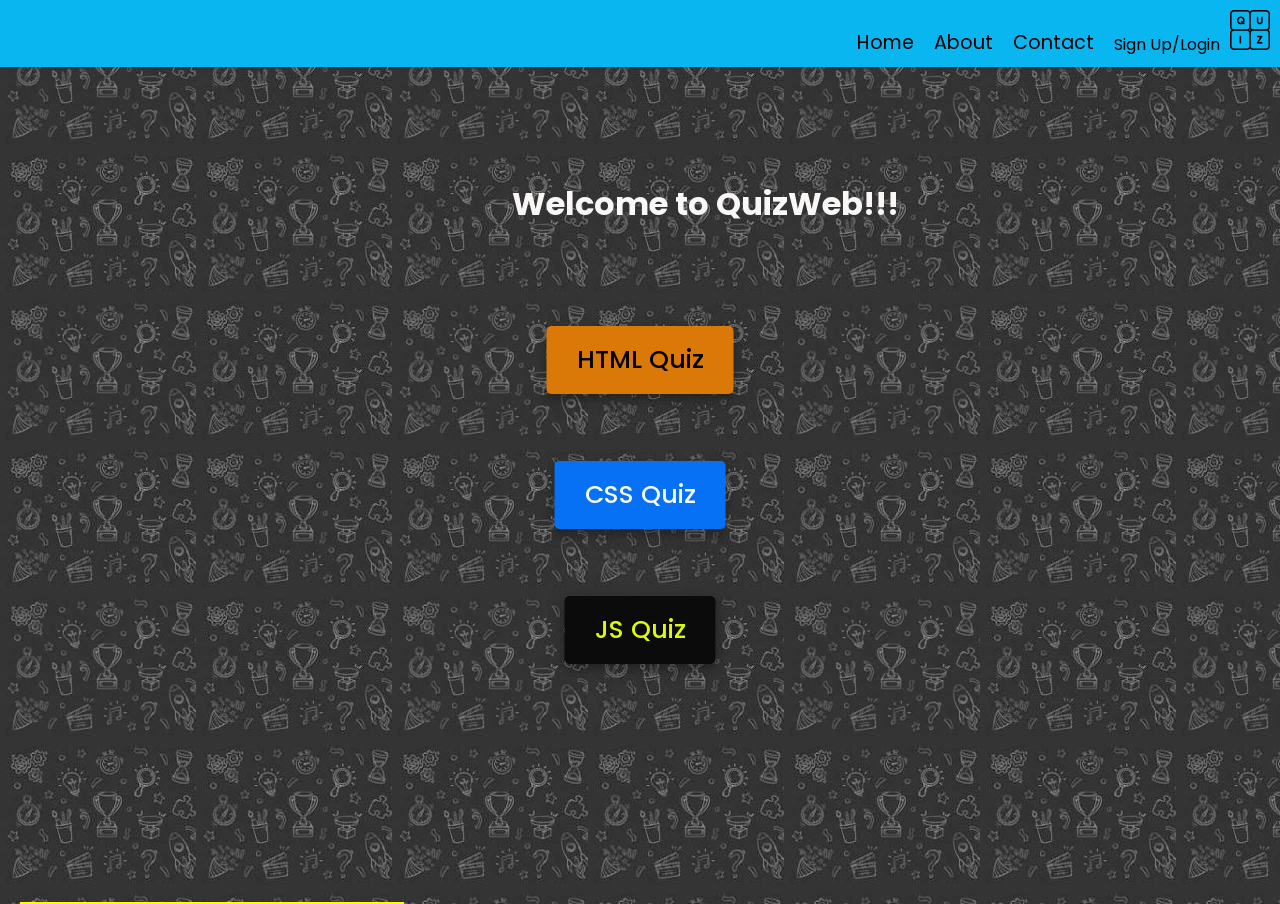
<file: index.html>
<!DOCTYPE html>
<!-- Created By CodingNepal - www.codingnepalweb.com -->
<!DOCTYPE html>
<html lang="en">
<head>
    <meta charset="UTF-8">
    <meta name="viewport" content="width=device-width, initial-scale=1.0">
    <title>QuizWeb</title>
    <link rel="stylesheet" href="style.css">
    <!-- FontAweome CDN Link for Icons -->
    <link rel="stylesheet" href="https://cdnjs.cloudflare.com/ajax/libs/font-awesome/5.15.3/css/all.min.css"/>
    <link rel="icon" href="ideas.png">
</head>
<body>
    <div class="navbar">
        <ul class="navbar-nav">
          <li class="nav-item">
            <a class="nav-link" href="index.html">
              Home
            </a>
          </li>
          <li class="nav-item">
            <a class="nav-link" href="About.html">
              About
            </a>
          </li>
          <li class="nav-item">
            <a class="nav-link" href="Contact.html">
              Contact
            </a>
          </li>
          <li class="nav-item">
            <a class="nav-link2" href="Signin.html">
              Sign Up/Login
            </a>
          </li>
          <div class="icon">
            <img src="quiz_5677910.png" alt="quiz logo">
        </div>
            <!-- <img src="quiz_5677910.png" alt="quizicon"> -->
          
        </ul>
    </div>

    <h1 class="title_name">Welcome to QuizWeb!!!</h1>
    <!-- start Quiz button -->
    <div class="start_btn"><button>HTML Quiz</button></div>
    <div class="start_btn2"><button>CSS Quiz</button></div>
    <div class="start_btn3"><button>JS Quiz</button></div>

    <!-- Info Box -->
    <div class="info_box">
        <div class="info-title"><span>Some Rules of this Quiz</span></div>
        <div class="info-list">
            <div class="info">1. You will have only <span>15 seconds</span> per each question.</div>
            <div class="info">2. Once you select your answer, it can't be undone.</div>
            <div class="info">3. You can't select any option once time goes off.</div>
            <div class="info">4. You can't exit from the Quiz while you're playing.</div>
            <div class="info">5. You'll get points on the basis of your correct answers.</div>
        </div>
        <div class="buttons">
            <button class="quit">Exit Quiz</button>
            <button class="restart">Continue</button>
        </div>
    </div>

    <!-- Quiz Box -->
    <div class="quiz_box">
        <header>
            <div class="title">HTML Quiz</div>
            <div class="timer">
                <div class="time_left_txt">Time Left</div>
                <div class="timer_sec">15</div>
            </div>
            <div class="time_line"></div>
        </header>
        <section>
            <div class="que_text">
                <!-- Here I've inserted question from JavaScript -->
            </div>
            <div class="option_list">
                <!-- Here I've inserted options from JavaScript -->
            </div>
        </section>

        <!-- footer of Quiz Box -->
        <footer>
            <div class="total_que">
                <!-- Here I've inserted Question Count Number from JavaScript -->
            </div>
            <button class="next_btn">Next</button>
        </footer>
    </div>


    <!-- Result Box -->
    <div class="result_box">
        <div class="icon">
            <i class="fas fa-crown"></i>
        </div>
        <div class="complete_text">You've completed the Quiz!</div>
        <div class="score_text">
            <!-- Here I've inserted Score Result from JavaScript -->
        </div>
        <div class="buttons">
            <button class="restart">Replay Quiz</button>
            <button class="quit">Quit Quiz</button>
        </div>

    <!-- <div class="pys">
        <p>Your prvious scores are</p>
        <p class="scores"></p>
    </div> -->

    <!-- Inside this JavaScript file I've inserted Questions and Options only -->
    <script src="questions.js"></script>
    <script src="questions2.js"></script>
    <script src="questions3.js"></script>



    <!-- Inside this JavaScript file I've coded all Quiz Codes -->
    <script src="script.js"></script>
</div>

</body>
</html>
</html>
</file>
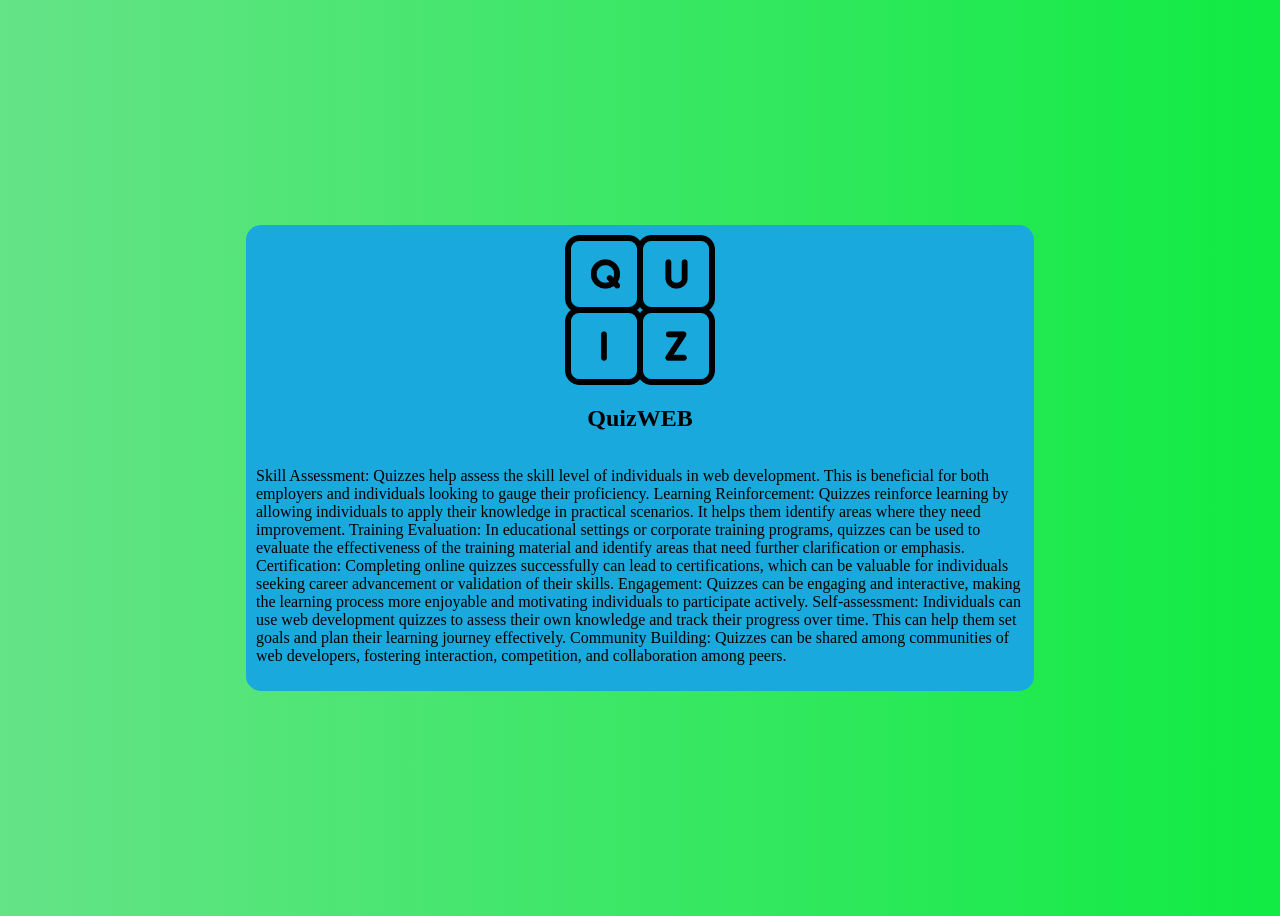
<file: About.html>
<!DOCTYPE html>
<html lang="en">
<head>
    <meta charset="UTF-8">
    <meta name="viewport" content="width=device-width, initial-scale=1.0">
    <title>About QuizWeb</title>
    <link rel="stylesheet" href="Aboutstyle.css">
</head>
<body>
    <div class="card">
        <img src="quiz_5677910.png" alt="quizimg" />
        <h2>QuizWEB</h2>
        <p>Skill Assessment: Quizzes help assess the skill level of individuals in web development. This is beneficial for both employers and individuals looking to gauge their proficiency.
            Learning Reinforcement: Quizzes reinforce learning by allowing individuals to apply their knowledge in practical scenarios. It helps them identify areas where they need improvement.
            Training Evaluation: In educational settings or corporate training programs, quizzes can be used to evaluate the effectiveness of the training material and identify areas that need further clarification or emphasis.
            Certification: Completing online quizzes successfully can lead to certifications, which can be valuable for individuals seeking career advancement or validation of their skills.
            Engagement: Quizzes can be engaging and interactive, making the learning process more enjoyable and motivating individuals to participate actively.
            Self-assessment: Individuals can use web development quizzes to assess their own knowledge and track their progress over time. This can help them set goals and plan their learning journey effectively.
            Community Building: Quizzes can be shared among communities of web developers, fostering interaction, competition, and collaboration among peers.</p>
      </div>
</body>
</html>
</file>
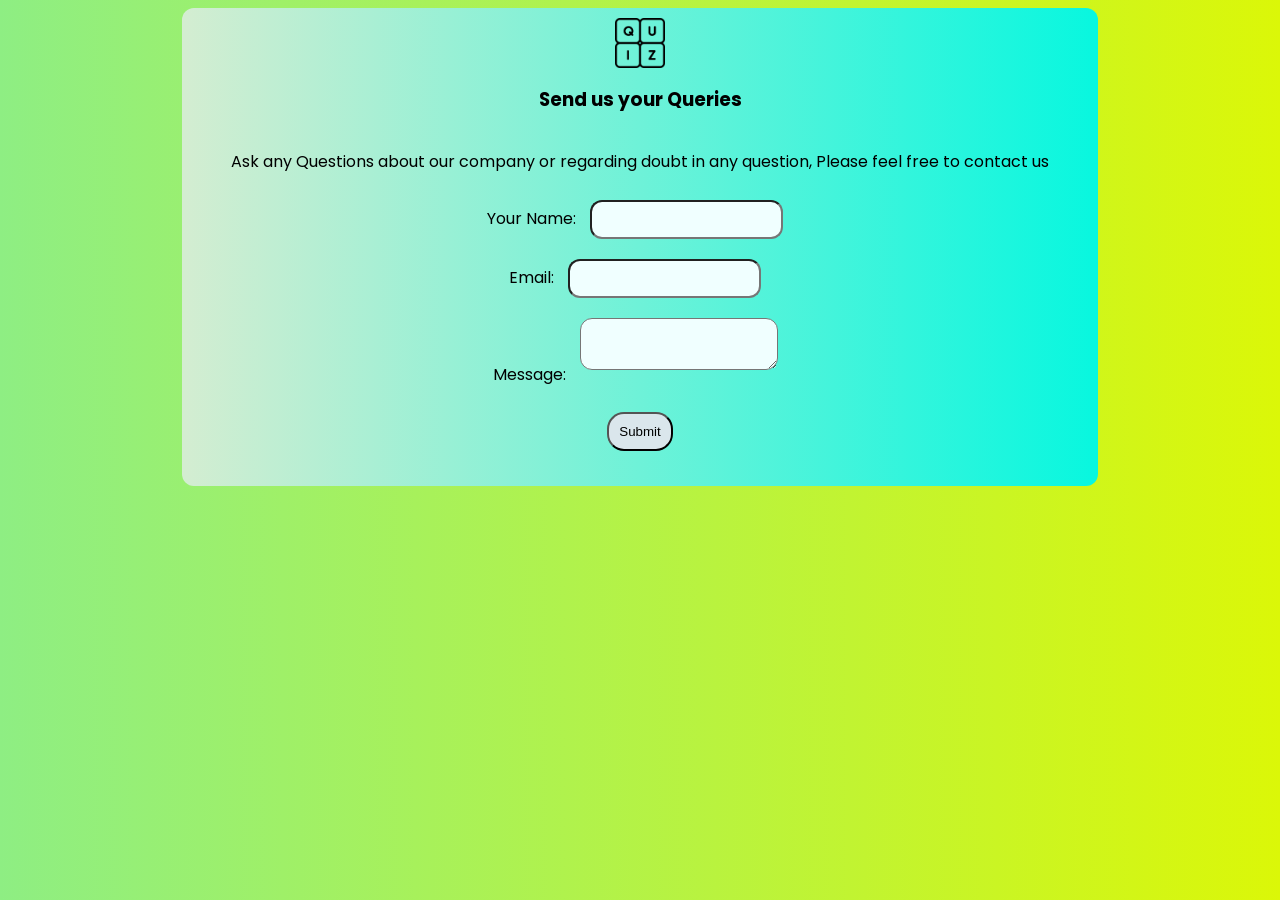
<file: Contact.html>
<!DOCTYPE html>
<html lang="en">
<head>
    <meta charset="UTF-8">
    <meta name="viewport" content="width=device-width, initial-scale=1.0">
    <title>Contact Us| QuizWeb</title>
    <link rel="stylesheet" href="Contactstyle.css">
    
</head>
<body>
    <form class="Form">
        <div class="icon">
            <img src="quiz_5677910.png" alt="quiz">
        </div>
        <h3>Send us your Queries</h3>
        <p>Ask any Questions about our company or regarding doubt in any question, Please feel free to contact us</p>
        <div>
        <label for="Name">Your Name:</label>
        <input type="text" id="Name">
        </div>
        <div>
            <label for="email">Email:</label>
        <input type="email"id="email"/>
        </div>
        <div>
            <label For="message">Message:</label>
            <textarea id="message"></textarea>
        </div>
        <button type="submit">Submit</button>
    </form>
    
</body>
</html>
</file>
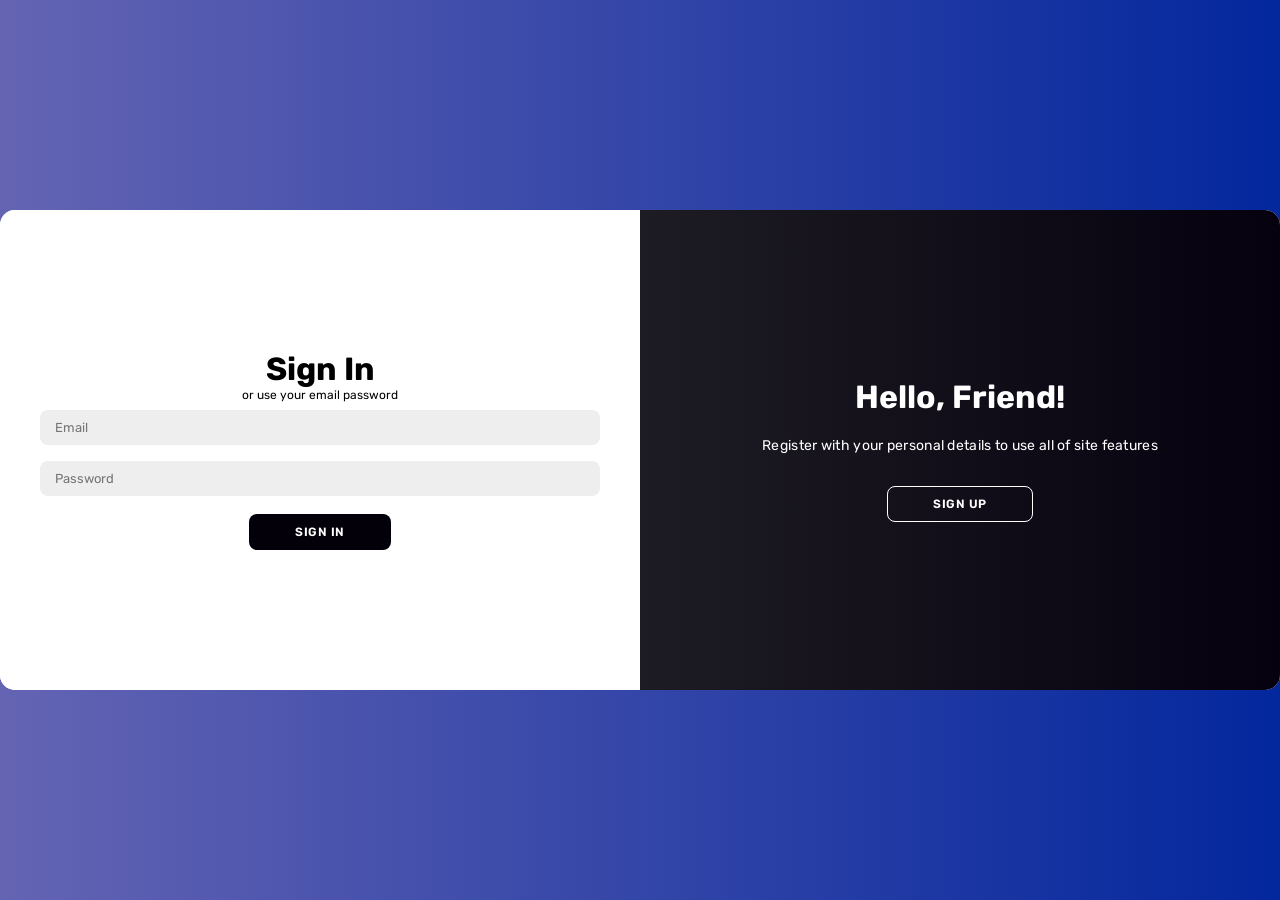
<file: Signin.html>
<!DOCTYPE html>
<html lang="en">
<head>
    <meta charset="UTF-8">
    <meta name="viewport" content="width=device-width, initial-scale=1.0">
    <title>Login page</title>
    <link rel="stylesheet" href="signinstyle.css">   
</head>
<body>
    <div class="container" id="container">
        <div class="form-container sign-up">
            <form>
                <h1>Create Account</h1>
                <span>or use your email for registeration</span>
                <input type="text" placeholder="Name">
                <input type="email" placeholder="Email">
                <input type="password" placeholder="Password">
                <button class="s">Sign Up</button>
            </form>
        </div>
        <div class="form-container sign-in">
            <form>
                <h1>Sign In</h1>
                <span>or use your email password</span>
                <input type="email" placeholder="Email">
                <input type="password" placeholder="Password">
                <button class="s">Sign In</button>
            </form>
        </div>
        <div class="toggle-container">
            <div class="toggle">
                <div class="toggle-panel toggle-left">
                    <h1>Welcome Back!</h1>
                    <p>Enter your personal details to use all of site features</p>
                    <button class="hidden" id="login">Sign In</button>
                </div>
                <div class="toggle-panel toggle-right">
                    <h1>Hello, Friend!</h1>
                    <p>Register with your personal details to use all of site features</p>
                    <button class="hidden" id="register">Sign Up</button>
                </div>
            </div>
        </div>
    </div>

    <script src="sign.js"></script>
</body>
</html>
</file>
<file: style.css>
/* importing google fonts */
@import url('https://fonts.googleapis.com/css2?family=Poppins:wght@200;300;400;500;600;700&display=swap');
*{
    margin: 0;
    padding: 0;
    box-sizing: border-box;
    font-family: 'Poppins', sans-serif;
}

body{
    background: linear-gradient(to right, #66a5e5, #213068);
    display: flex;
    width: 100vw;
    justify-content: center;
    background-image: url("wallpaper.jpeg");
}


h1{
    padding-left: 30vw;
    width: 100vw;
    position: absolute;
    top: 20%;
    left: 10%;
    color: #faf7f7;
}

.icon{
    /* background-color: #fff; */border: none;
}
.icon img{
    height: 40px;
    width: 40px;
}
.navbar {
    display: flex;
    justify-content: flex-end;
    align-items: center;
    flex-direction: row;
    width: 100vw;
    padding: 10px;
    margin: 0px;
    background-color: rgb(10, 182, 239);
    color: white;
}
  .navbar-nav {
    display: flex;
    justify-content: center;
    align-items: flex-end;
  }
  .nav-item {
    padding: 0 10px;
    list-style: none;
    hover {
      background-color: #434242;
    }
  }
  .nav-link {
    text-decoration: none;
    font-size: larger;
    color: rgb(11, 0, 0);
  }
  .nav-link:hover {
    color: yellow;
    text-decoration: underline;
  }
  .nav-link:hover::after,
  .nav-link::after {
    content: "";
    width: 30%;
    height: 2px;
    background: yellow;
    position: absolute;
    bottom: -4px;
    left: 20px;
  }
  .nav-link2 {
    text-decoration: none;
    color: rgb(11, 0, 0);
  }
  .nav-link2:hover {
    color: yellow;
    text-decoration: underline;
  }
  .nav-link2:hover::after,
  .nav-link2::after {
    content: "";
    width: 30%;
    height: 2px;
    background: yellow;
    position: absolute;
    bottom: -4px;
    left: 20px;
  }
  

::selection{
    color: #fff;
    background: #007bff;
}

.start_btn,
.info_box,
.quiz_box,
.result_box{
    position: absolute;
    top: 40%;
    left: 50%;
    opacity: 1;
    transform: translate(-50%, -50%);
    box-shadow: 0 4px 8px 0 rgba(0, 0, 0, 0.2), 
                0 6px 20px 0 rgba(0, 0, 0, 0.19);
}
.start_btn2{
    position: absolute;
    top: 55%;
    left: 50%;
    transform: translate(-50%, -50%);
    opacity: 1;
    box-shadow: 0 4px 8px 0 rgba(0, 0, 0, 0.2), 
                0 6px 20px 0 rgba(0, 0, 0, 0.19);
               
}
.start_btn3{
    position: absolute;
    top: 70%;
    left: 50%;
    opacity: 1;
    transform: translate(-50%, -50%);
    box-shadow: 0 4px 8px 0 rgba(0, 0, 0, 0.2), 
                0 6px 20px 0 rgba(0, 0, 0, 0.19);
}

.info_box.activeInfo,
.quiz_box.activeQuiz,
.result_box.activeResult{
    opacity: 1;
    z-index: 5;
    pointer-events: auto;
    transform: translate(-50%, -50%) scale(1);
}
.start_btn.hideq1,
.start_btn2.hideq2,
.start_btn3.hideq3{
    display: none;
}

.start_btn button,.start_btn2 button,.start_btn3 button{
    font-size: 25px;
    font-weight: 500;
    color: #007bff;
    padding: 15px 30px;
    outline: none;
    border: none;
    border-radius: 5px;
    background: #fff;
    cursor: pointer;
}
.start_btn button{
    background-color: rgb(218, 120, 8);
    color: black;
}
.start_btn2 button{
    background-color: rgb(6, 113, 244);
    color: rgb(246, 248, 250);
}
.start_btn3 button{
    background-color: rgb(11, 11, 11);
    color: rgb(222, 250, 5);
}

.info_box{
    width: 540px;
    background: #fff;
    border-radius: 5px;
    transform: translate(-50%, -50%) scale(0.9);
    opacity: 0;
    pointer-events: none;
    transition: all 0.3s ease;
}

.info_box .info-title{
    height: 60px;
    width: 100%;
    border-bottom: 1px solid lightgrey;
    display: flex;
    align-items: center;
    padding: 0 30px;
    border-radius: 5px 5px 0 0;
    font-size: 20px;
    font-weight: 600;
}

.info_box .info-list{
    padding: 15px 30px;
}

.info_box .info-list .info{
    margin: 5px 0;
    font-size: 17px;
}

.info_box .info-list .info span{
    font-weight: 600;
    color: #007bff;
}
.info_box .buttons{
    height: 60px;
    display: flex;
    align-items: center;
    justify-content: flex-end;
    padding: 0 30px;
    border-top: 1px solid lightgrey;
}

.info_box .buttons button{
    margin: 0 5px;
    height: 40px;
    width: 100px;
    font-size: 16px;
    font-weight: 500;
    cursor: pointer;
    border: none;
    outline: none;
    border-radius: 5px;
    border: 1px solid #007bff;
    transition: all 0.3s ease;
}

.quiz_box{
    width: 550px;
    background: #fff;
    border-radius: 5px;
    transform: translate(-50%, -50%) scale(0.9);
    opacity: 0;
    pointer-events: none;
    transition: all 0.3s ease;
}

.quiz_box header{
    position: relative;
    z-index: 2;
    height: 70px;
    padding: 0 30px;
    background: #fff;
    border-radius: 5px 5px 0 0;
    display: flex;
    align-items: center;
    justify-content: space-between;
    box-shadow: 0px 3px 5px 1px rgba(0,0,0,0.1);
}

.quiz_box header .title
{
    font-size: 20px;
    font-weight: 600;
}

.quiz_box header .timer{
    color: #004085;
    background: #cce5ff;
    border: 1px solid #b8daff;
    height: 45px;
    padding: 0 8px;
    border-radius: 5px;
    display: flex;
    align-items: center;
    justify-content: space-between;
    width: 145px;
}

.quiz_box header .timer .time_left_txt{
    font-weight: 400;
    font-size: 17px;
    user-select: none;
}

.quiz_box header .timer .timer_sec{
    font-size: 18px;
    font-weight: 500;
    height: 30px;
    width: 45px;
    color: #fff;
    border-radius: 5px;
    line-height: 30px;
    text-align: center;
    background: #343a40;
    border: 1px solid #343a40;
    user-select: none;
}

.quiz_box header .time_line{
    position: absolute;
    bottom: 0px;
    left: 0px;
    height: 3px;
    background: #007bff;
}

section{
    padding: 25px 30px 20px 30px;
    background: #fff;
}

section .que_text{
    font-size: 25px;
    font-weight: 600;
}

section .option_list{
    padding: 20px 0px;
    display: block;   
}

section .option_list .option{
    background: aliceblue;
    border: 1px solid #84c5fe;
    border-radius: 5px;
    padding: 8px 15px;
    font-size: 17px;
    margin-bottom: 15px;
    cursor: pointer;
    transition: all 0.3s ease;
    display: flex;
    align-items: center;
    justify-content: space-between;
}

section .option_list .option:last-child{
    margin-bottom: 0px;
}

section .option_list .option:hover{
    color: #004085;
    background: #cce5ff;
    border: 1px solid #b8daff;
}

section .option_list .option.correct{
    color: #155724;
    background: #d4edda;
    border: 1px solid #c3e6cb;
}

section .option_list .option.incorrect{
    color: #721c24;
    background: #f8d7da;
    border: 1px solid #f5c6cb;
}

section .option_list .option.disabled{
    pointer-events: none;
}

section .option_list .option .icon{
    height: 26px;
    width: 26px;
    border: 2px solid transparent;
    border-radius: 50%;
    text-align: center;
    font-size: 13px;
    pointer-events: none;
    transition: all 0.3s ease;
    line-height: 24px;
}
.option_list .option .icon.tick{
    color: #23903c;
    border-color: #23903c;
    background: #d4edda;
}

.option_list .option .icon.cross{
    color: #a42834;
    background: #f8d7da;
    border-color: #a42834;
}

footer{
    height: 60px;
    padding: 0 30px;
    display: flex;
    align-items: center;
    justify-content: space-between;
    border-top: 1px solid lightgrey;
    flex-direction: row;
    gap: 250px;
}

footer .total_que span{
    display: flex;
    user-select: none;
}

footer .total_que span p{
    font-weight: 500;
    padding: 0 5px;
}

footer .total_que span p:first-child{
    padding-left: 0px;
}

footer button{
    height: 40px;
    padding: 0 13px;
    font-size: 18px;
    font-weight: 400;
    cursor: pointer;
    border: none;
    outline: none;
    color: #fff;
    border-radius: 5px;
    background: #007bff;
    border: 1px solid #007bff;
    line-height: 10px;
    opacity: 0;
    pointer-events: none;
    transform: scale(0.95);
    transition: all 0.3s ease;
}

footer button:hover{
    background: #0263ca;
}

footer button.show{
    opacity: 1;
    pointer-events: auto;
    transform: scale(1);
}

.result_box{
    background: #fff;
    border-radius: 5px;
    display: flex;
    padding: 25px 30px;
    width: 450px;
    align-items: center;
    flex-direction: column;
    justify-content: center;
    transform: translate(-50%, -50%) scale(0.9);
    opacity: 0;
    pointer-events: none;
    transition: all 0.3s ease;
}

.result_box .icon{
    font-size: 100px;
    color: #007bff;
    margin-bottom: 10px;
}

.result_box .complete_text{
    font-size: 20px;
    font-weight: 500;
}

.result_box .score_text span{
    display: flex;
    margin: 10px 0;
    font-size: 18px;
    font-weight: 500;
}

.result_box .score_text span p{
    padding: 0 4px;
    font-weight: 600;
}

.result_box .buttons{
    display: flex;
    margin: 20px 0;
}

.result_box .buttons button{
    margin: 0 10px;
    height: 45px;
    padding: 0 20px;
    font-size: 18px;
    font-weight: 500;
    cursor: pointer;
    border: none;
    outline: none;
    border-radius: 5px;
    border: 1px solid #007bff;
    transition: all 0.3s ease;
}

.buttons button.restart{
    color: #fff;
    background: #007bff;
}

.buttons button.restart:hover{
    background: #0263ca;
}

.buttons button.quit{
    color: #007bff;
    background: #fff;
}

.buttons button.quit:hover{
    color: #fff;
    background: #007bff;
}

.pys{
    position:absolute;
    top: 90%;
    left: 10%;
    background-color: #fff;
}

.pys.hidel{
    opacity: 0;
}
</file>
<file: Aboutstyle.css>
body{
    display: flex;
    justify-content: center;
    align-items: center;
    flex-direction: column;
    height: 100vh;
    background: linear-gradient(to right, #65e387, #10eb43);
}
.card {
    background-color: rgb(26, 169, 221);
    width: 60vw;
    margin: 100px;
    padding: 10px;
    height: auto;
    display: flex;
    align-items: center;
    justify-content: center;
    flex-direction: column;
    border-radius: 15px;
  }
   img {
    border-radius: 12px;
    height: 150px;
    width: 150px;
  }
</file>
<file: Contactstyle.css>
@import url('https://fonts.googleapis.com/css2?family=Poppins:ital,wght@0,100;0,200;0,300;0,400;0,500;0,600;0,700;0,800;0,900;1,100;1,200;1,300;1,400;1,500;1,600;1,700;1,800;1,900&display=swap');
body {
    background: linear-gradient(to right, #8eee83, #dbf708);
    display: flex;
    align-items: center;
    justify-content: center;
    flex-direction: column;
    font-family: "poppins", sans-serif;
  }
  .Form{
    background: linear-gradient(to right, #d4edd1, #08f7df);
    display: flex;
    align-items: center;
    justify-content: center;
    flex-direction: column;
    border: none;
    width: 70vw;
    padding: 10px;
    border-radius: 12px;
  }
  .icon{
    margin-bottom: 10px;
    padding: 0px;
  }
  .icon img{
    height: 50px;
  }
  h3{
    margin-top: 0px;
  }
  input {
    margin: 10px;
    padding: 10px;
    border-radius: 12px;
    background-color: azure;
  }
  textarea {
    margin: 10px;
    padding: 10px;
    border-radius: 12px;
    background-color: azure;
  }
  button {
    padding: 10px;
    margin: 25px;
    border-radius: 17px;
    background-color: rgb(218, 230, 236);
  }
</file>
<file: signinstyle.css>
@import url('https://fonts.googleapis.com/css2?family=Rubik:ital,wght@0,300..900;1,300..900&display=swap');

*{
    margin: 0;
    padding: 0;
    box-sizing: border-box;
    font-family: 'Rubik', sans-serif;
}

body{
    background-color: #c9d6ff;
    background: linear-gradient(to right, #6464b3, #03279d);
    display: flex;
    align-items: center;
    justify-content: center;
    flex-direction: column;
    height: 100vh;
}

.container{
    background-color: #fff;
    border-radius: 15px;
    position: relative;
    overflow: hidden;
    width: 100vw;
    max-width: 100%;
    min-height: 480px;
}

.container p{
    font-size: 14px;
    line-height: 20px;
    letter-spacing: 0.3px;
    margin: 20px 0;
}

.container span{
    font-size: 12px;
}

.container a{
    color: #333;
    font-size: 13px;
    text-decoration: none;
    margin: 15px 0 10px;
}

.container button{
    background-color: #030009;
    color: #fff;
    font-size: 12px;
    padding: 10px 45px;
    border: 1px solid transparent;
    border-radius: 8px;
    font-weight: 600;
    letter-spacing: 0.5px;
    text-transform: uppercase;
    margin-top: 10px;
    cursor: pointer;
}

.container button.hidden{
    background-color: transparent;
    border-color: #fff;
}

.container form{
    background-color: #fff;
    display: flex;
    align-items: center;
    justify-content: center;
    flex-direction: column;
    padding: 0 40px;
    height: 100%;
}

.container input{
    background-color: #eee;
    border: none;
    margin: 8px 0;
    padding: 10px 15px;
    font-size: 13px;
    border-radius: 8px;
    width: 100%;
    outline: none;
}

.form-container{
    position: absolute;
    top: 0;
    height: 100%;
    transition: all 0.6s ease-in-out;
}

.sign-in{
    left: 0;
    width: 50%;
    z-index: 2;
}

.container.active .sign-in{
    transform: translateX(100%);
}

.sign-up{
    left: 0;
    width: 50%;
    opacity: 0;
    z-index: 1;
}

.container.active .sign-up{
    transform: translateX(100%);
    opacity: 1;
    z-index: 5;
    animation: move 0.6s;
}

@keyframes move{
    0%, 49.99%{
        opacity: 0;
        z-index: 1;
    }
    50%, 100%{
        opacity: 1;
        z-index: 5;
    }
}

.social-icons{
    margin: 20px 0;
}

.social-icons a{
    border: 1px solid #ccc;
    border-radius: 20%;
    display: inline-flex;
    justify-content: center;
    align-items: center;
    margin: 0 3px;
    width: 40px;
    height: 40px;
}

.toggle-container{
    position: absolute;
    top: 0;
    left: 50%;
    width: 50%;
    height: 100%;
    overflow: hidden;
    transition: all 0.6s ease-in-out;
    z-index: 1000;
}

.container.active .toggle-container{
    transform: translateX(-100%);
}

.toggle{
    background-color: hsl(263, 95%, 49%);
    height: 100%;
    background: linear-gradient(to right, #363637, #05010f);
    color: #fff;
    position: relative;
    left: -100%;
    height: 100%;
    width: 200%;
    transform: translateX(0);
    transition: all 0.6s ease-in-out;
}

.container.active .toggle{
    transform: translateX(50%);
}

.toggle-panel{
    position: absolute;
    width: 50%;
    height: 100%;
    display: flex;
    align-items: center;
    justify-content: center;
    flex-direction: column;
    padding: 0 30px;
    text-align: center;
    top: 0;
    transform: translateX(0);
    transition: all 0.6s ease-in-out;
}

.toggle-left{
    transform: translateX(-200%);
}

.container.active .toggle-left{
    transform: translateX(0);
}

.toggle-right{
    right: 0;
    transform: translateX(0);
}

.container.active .toggle-right{
    transform: translateX(200%);
}
</file>
